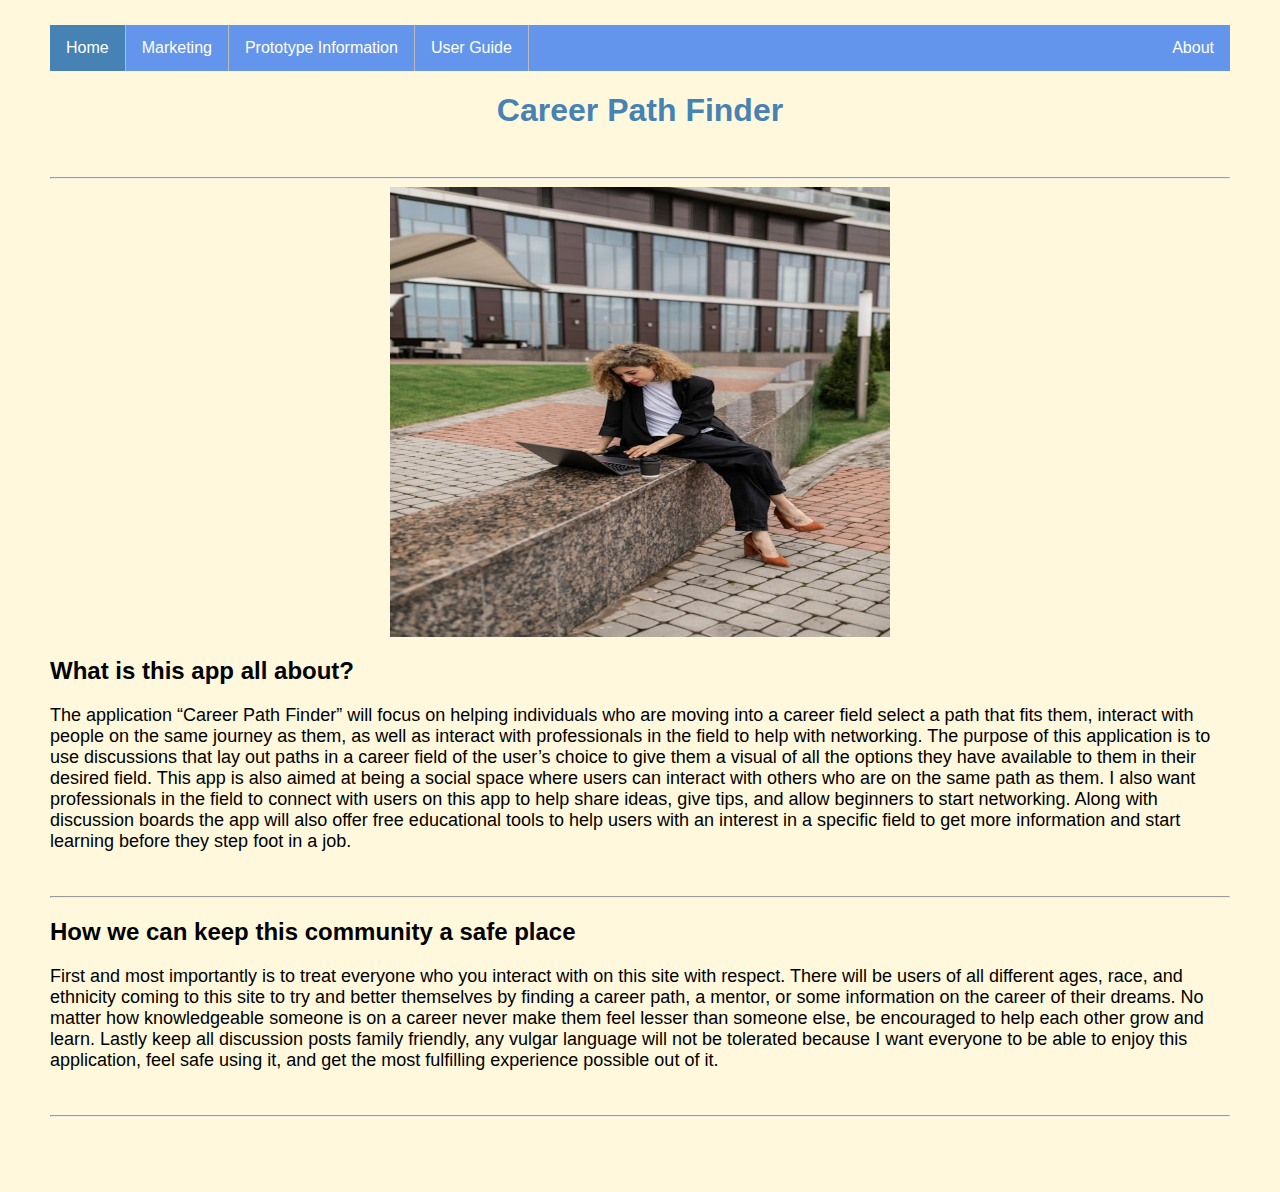
<file: index.html>
<!DOCTYPE html>
<html lang="en">
	<head>
		<link rel="stylesheet" type="text/css" href="CareerPathStyleSheet.css">
		<title>Career Path Finder</title>
			<meta charset="UTF-8">
			<meta name="description" content="A Place For People To Find A Career Path Of Interest">
			<meta name="keywords" content="Career, Networking, Education">
			<meta name="author" content="Aaron Funk">
			<meta name="viewport" content="width=device-width, initial-scale=1.0">
	</head>
	<body>
		<ul class="menu">
			<li class="menu active"><a href="index.html">Home</a></li>
			<li class="menu"><a href="MarketingPage.html">Marketing</a></li>
			<li class="menu"><a href="AppPrototypeInfo.html">Prototype Information</a></li>
			<li class="menu"><a href="UserGuidePage.html">User Guide</a></li>
			<li style="float:right" class="menu"><a href="CareerPathAboutPage.html">About</a></li>
		</ul>
		<h1>Career Path Finder</h1><br>
		<hr>
		<img src="CareerWoman.jpeg" alt="Woman on a computer" style="width:500px;height:450px;" class="center">
		<h2>What is this app all about?</h2>
		<p>The application “Career Path Finder” will focus on helping individuals who are moving into a career field select a path that fits them, interact with people on the same journey as them, 
		as well as interact with professionals in the field to help with networking. The purpose of this application is to use discussions that lay out paths in a career field of the user’s choice 
		to give them a visual of all the options they have available to them in their desired field. This app is also aimed at being a social space where users can interact with others who are on 
		the same path as them. I also want professionals in the field to connect with users on this app to help share ideas, give tips, and allow beginners to start networking. Along with discussion 
		boards the app will also offer free educational tools to help users with an interest in a specific field to get more information and start learning before they step foot in a job.</p><br>  
		<hr>
		<h2>How we can keep this community a safe place</h2>
		<p>First and most importantly is to treat everyone who you interact with on this site with respect. There will be users of all different ages, race, and ethnicity coming to this site to try 
		and better themselves by finding a career path, a mentor, or some information on the career of their dreams. No matter how knowledgeable someone is on a career never make them feel lesser than
		someone else, be encouraged to help each other grow and learn. Lastly keep all discussion posts family friendly, any vulgar language will not be tolerated because I want everyone to be able to
		enjoy this application, feel safe using it, and get the most fulfilling experience possible out of it.</p><br>
		<hr>
	</body>
</html>
</file>
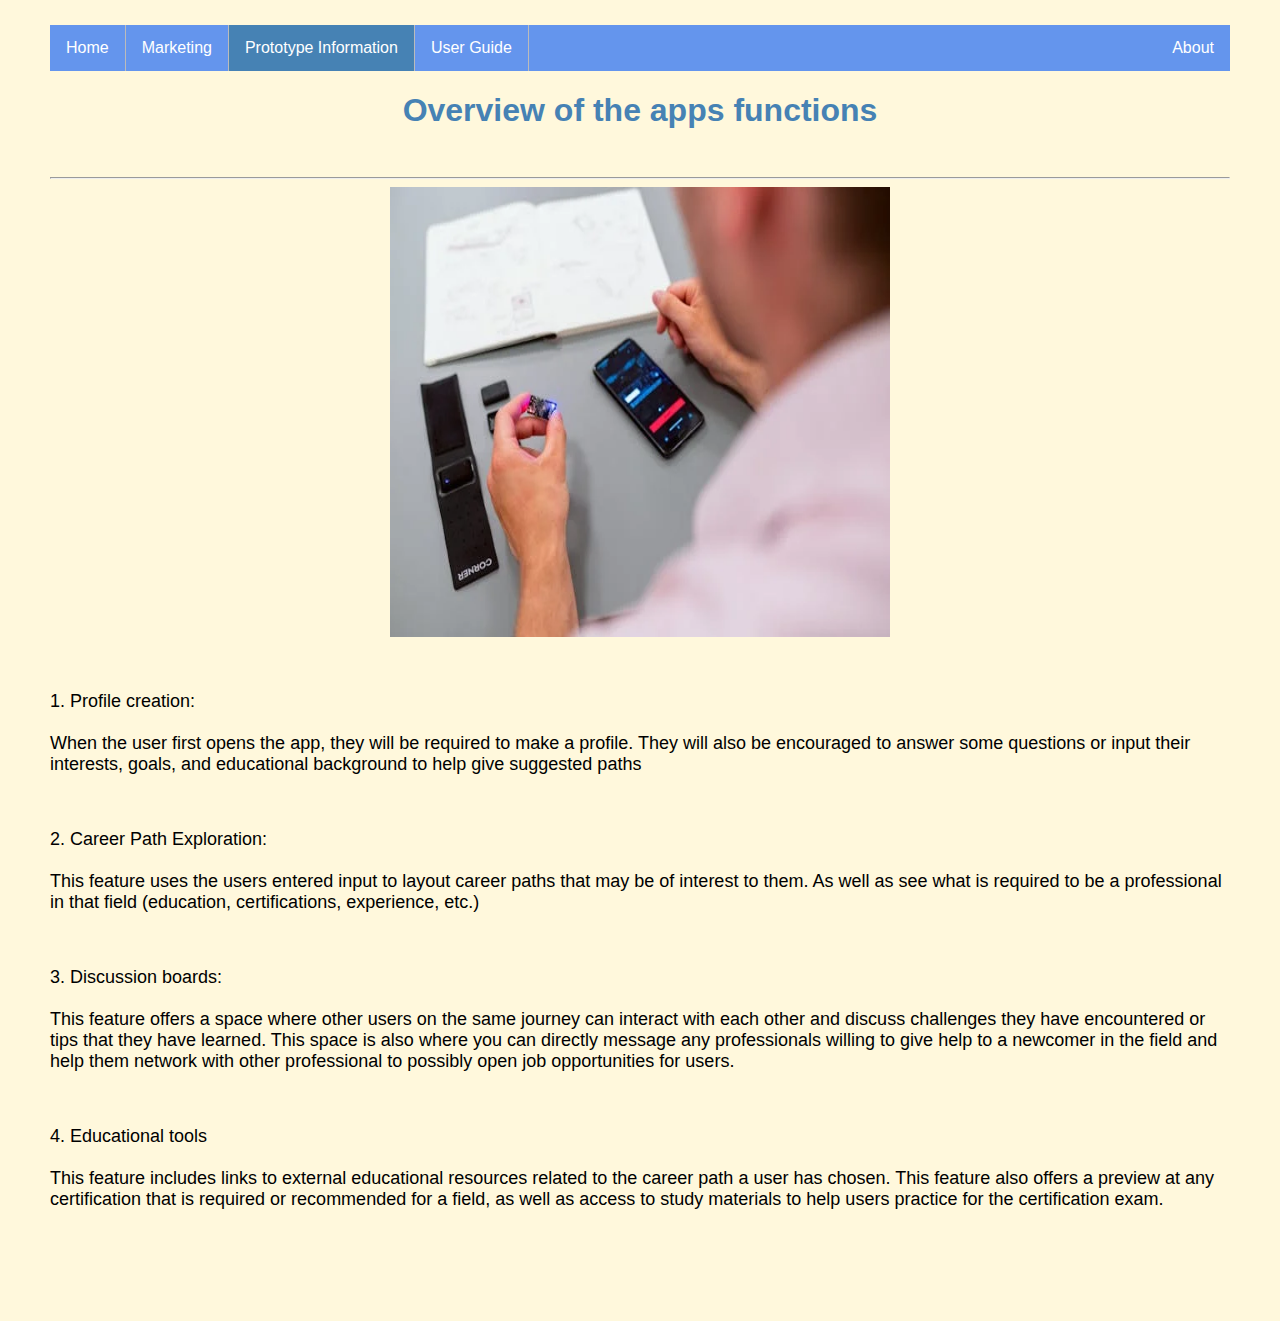
<file: AppPrototypeInfo.html>
<!DOCTYPE html>
<html lang="en">
	<head>
		<link rel="stylesheet" type="text/css" href="CareerPathStyleSheet.css">
		<title>Career Path Finder</title>
			<meta charset="UTF-8">
			<meta name="description" content="A Place For People To Find A Career Path Of Interest">
			<meta name="keywords" content="Career, Networking, Education">
			<meta name="author" content="Aaron Funk">
			<meta name="viewport" content="width=device-width, initial-scale=1.0">
	</head>
	<body>
		<ul class="menu">
			<li class="menu"><a href="index.html">Home</a></li>
			<li class="menu"><a href="MarketingPage.html">Marketing</a></li>
			<li class="menu active"><a href="AppPrototypeInfo.html">Prototype Information</a></li>
			<li class="menu"><a href="UserGuidePage.html">User Guide</a></li>
			<li style="float:right" class="menu"><a href="CareerPathAboutPage.html">About</a></li>
		</ul>
		<h1>Overview of the apps functions</h1><br><hr>
		<img src="CareerPrototype.webp" alt="Man holding computer chip looking at phone" style="width:500px;height:450px;" class="center"><br><br>
		<p>1. Profile creation:<br><br>
	
			When the user first opens the app, they will be required to make a profile. They will also be encouraged to answer some questions or input their interests, goals, and educational background to help give suggested paths</p><br>
		<p>2. Career Path Exploration:<br><br>

			This feature uses the users entered input to layout career paths that may be of interest to them. As well as see what is required to be a professional in that field (education, certifications, experience, etc.)</p><br>
		<p>3. Discussion boards:<br><br>

			This feature offers a space where other users on the same journey can interact with each other and discuss challenges they have encountered or tips that they have learned. This space is also where you can directly message any
			professionals willing to give help to a newcomer in the field and help them network with other professional to possibly open job opportunities for users.</p><br>
		<p>4. Educational tools<br><br>

			This feature includes links to external educational resources related to the career path a user has chosen. This feature also offers a preview at any certification that is required or recommended for a field, as well as access 
			to study materials to help users practice for the certification exam.</p><br>
	</body>
</html>
</file>
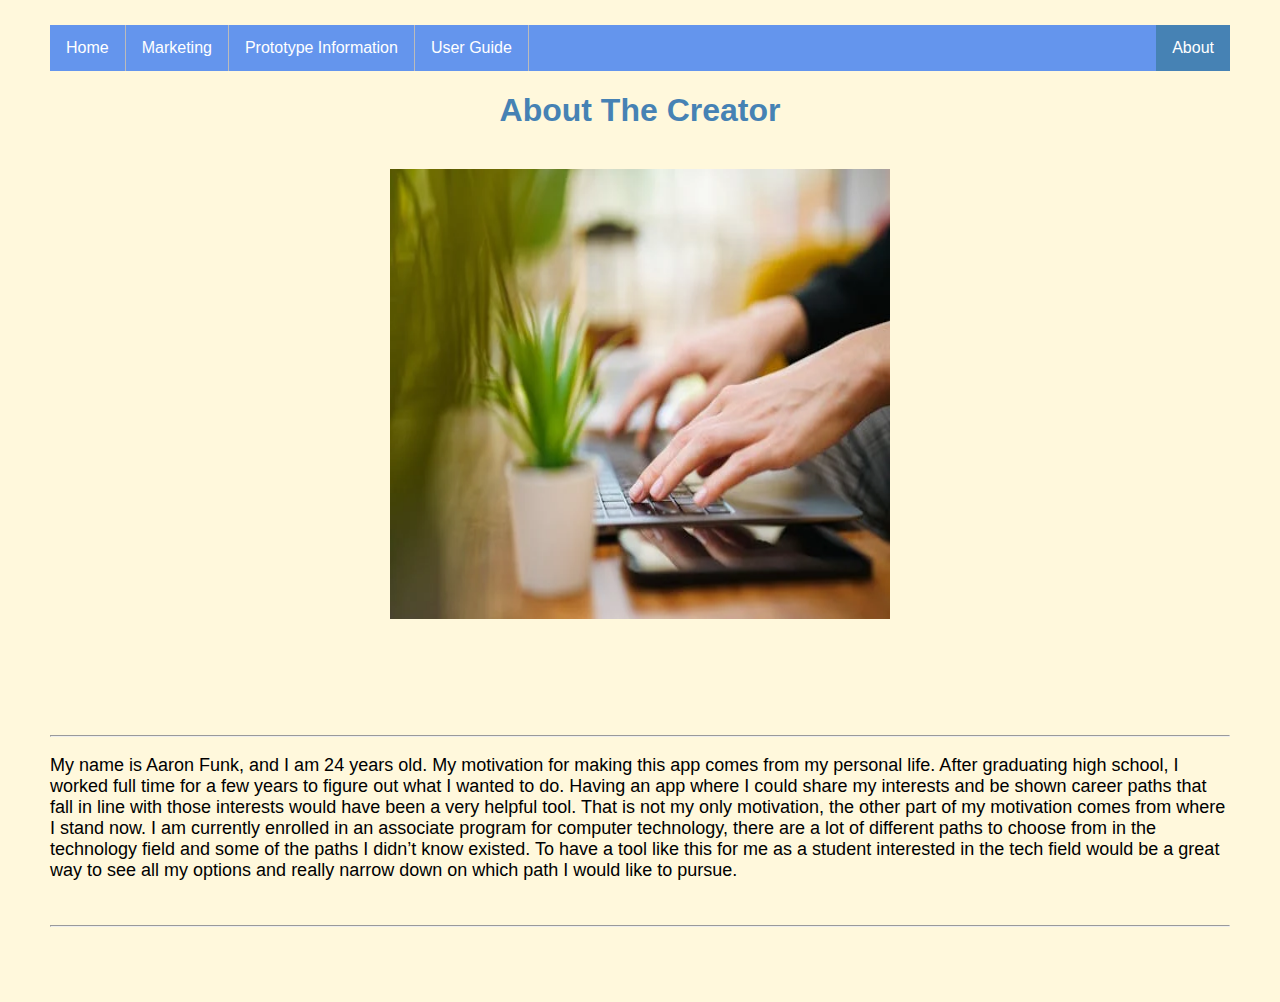
<file: CareerPathAboutPage.html>
<!DOCTYPE html>
<html lang="en">
	<head>
		<link rel="stylesheet" type="text/css" href="CareerPathStyleSheet.css">
		<title>Career Path Finder</title>
			<meta charset="UTF-8">
			<meta name="description" content="A Place For People To Find A Career Path Of Interest">
			<meta name="keywords" content="Career, Networking, Education">
			<meta name="author" content="Aaron Funk">
			<meta name="viewport" content="width=device-width, initial-scale=1.0">
	</head>
	<body>
		<ul class="menu">
			<li class="menu"><a href="index.html">Home</a></li>
			<li class="menu"><a href="MarketingPage.html">Marketing</a></li>
			<li class="menu"><a href="AppPrototypeInfo.html">Prototype Information</a></li>
			<li class="menu"><a href="UserGuidePage.html">User Guide</a></li>
			<li style="float:right" class="menu active"><a href="CareerPathAboutPage.html">About</a></li>
		</ul>
		<h1>About The Creator</h1><br>
		<img src="CareerCreator.webp" alt="typing on a computer" style="width:500px;height:450px;" class="center"><br><br><br><br><br><br>
		<hr>
		<p>My name is Aaron Funk, and I am 24 years old. My motivation for making this app comes from my personal life. After graduating high school, 
		I worked full time for a few years to figure out what I wanted to do. Having an app where I could share my interests and be shown career paths 
		that fall in line with those interests would have been a very helpful tool. That is not my only motivation, the other part of my motivation comes
		from where I stand now. I am currently enrolled in an associate program for computer technology, there are a lot of different paths to choose from
		in the technology field and some of the paths I didn’t know existed. To have a tool like this for me as a student interested in the tech field would
		be a great way to see all my options and really narrow down on which path I would like to pursue.</p><br>
		<hr>
	</body>
</html>
</file>
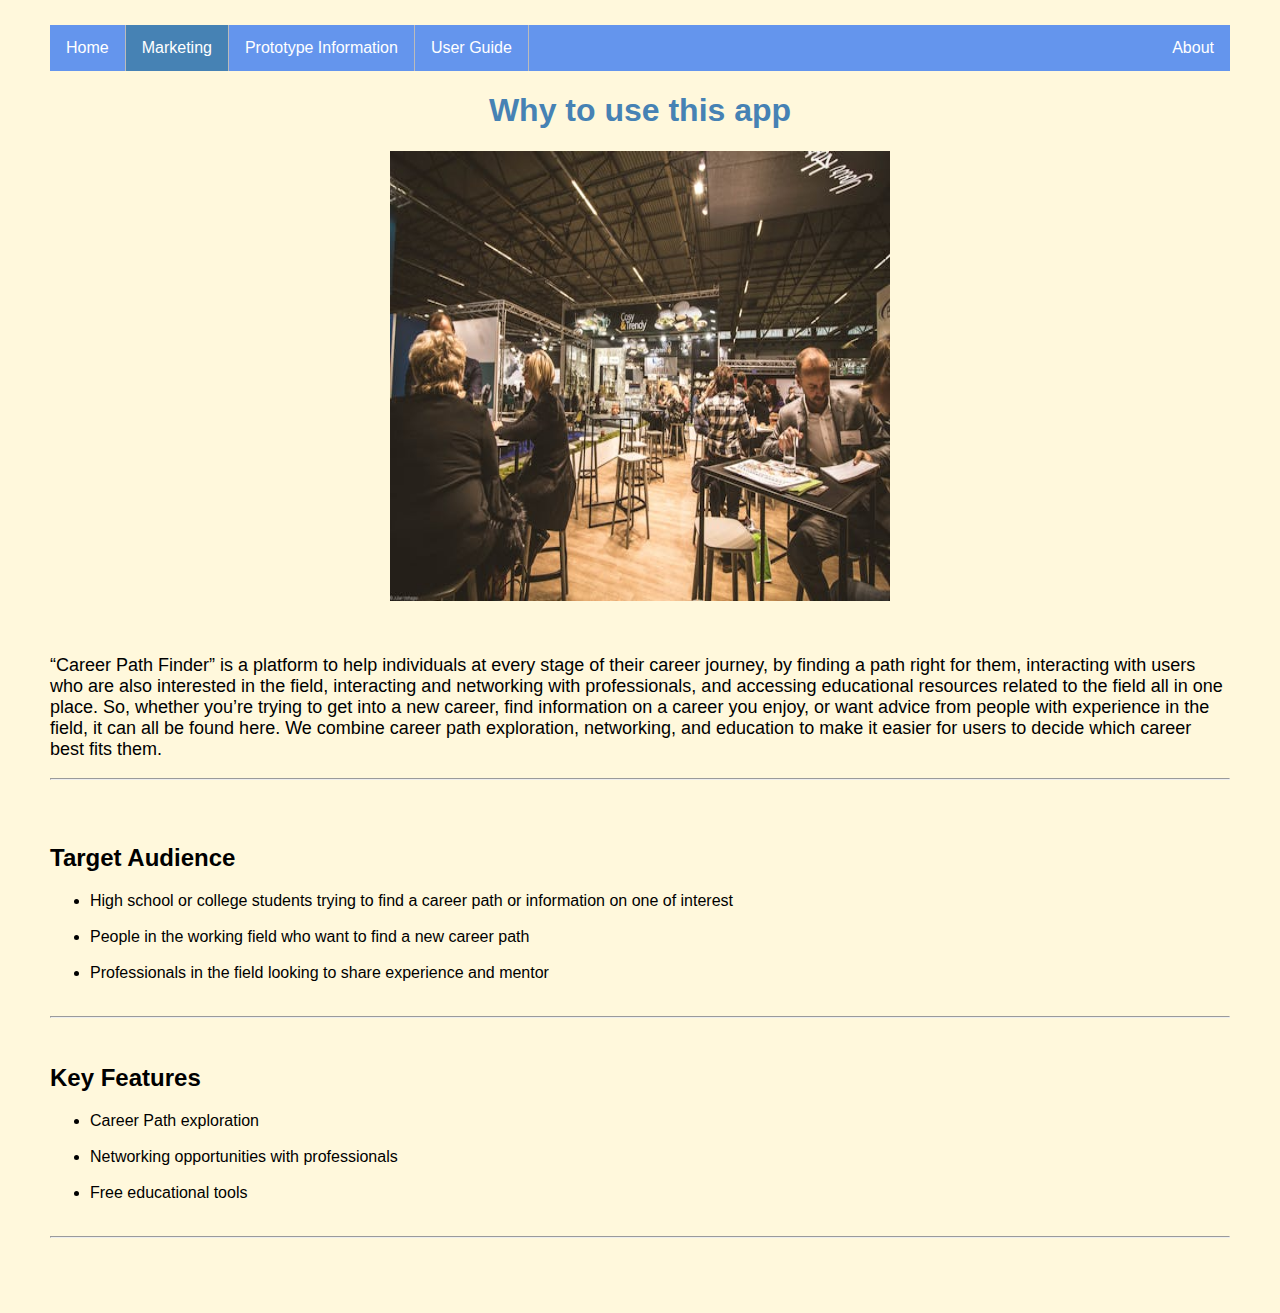
<file: MarketingPage.html>
<!DOCTYPE html>
<html lang="en">
	<head>
		<link rel="stylesheet" type="text/css" href="CareerPathStyleSheet.css">
		<title>Career Path Finder</title>
			<meta charset="UTF-8">
			<meta name="description" content="A Place For People To Find A Career Path Of Interest">
			<meta name="keywords" content="Career, Networking, Education">
			<meta name="author" content="Aaron Funk">
			<meta name="viewport" content="width=device-width, initial-scale=1.0">
	</head>
	<body>
		<ul class="menu">
			<li class="menu"><a href="index.html">Home</a></li>
			<li class="menu active"><a href="MarketingPage.html">Marketing</a></li>
			<li class="menu"><a href="AppPrototypeInfo.html">Prototype Information</a></li>
			<li class="menu"><a href="UserGuidePage.html">User Guide</a></li>
			<li style="float:right" class="menu"><a href="CareerPathAboutPage.html">About</a></li>
		</ul>
		<h1>Why to use this app</h1>
		<img src="CareerPathNetworking.jpeg" alt="Groups of people sitting at tables" style="width:500px;height:450px;" class="center"><br><br>
		<p>“Career Path Finder” is a platform to help individuals at every stage of their career journey, by finding a path 
		right for them, interacting with users who are also interested in the field, interacting and networking with professionals, 
		and accessing educational resources related to the field all in one place. So, whether you’re trying to get into a new career, 
		find information on a career you enjoy, or want advice from people with experience in the field, it can all 	be found here.
		We combine career path exploration, networking, and education to make it easier for users to decide which career best fits them.</p><hr><br><br>
		<h2>Target Audience</h2>
		<ul>
			<li>High school or college students trying to find a career path or information on one of interest</li><br>
			<li>People in the working field who want to find a new career path</li><br>
			<li>Professionals in the field looking to share experience and mentor</li><br> 
		</ul><hr><br>
		<h2>Key Features</h2>
		<ul>
			<li>Career Path exploration</li><br>			
			<li>Networking opportunities with professionals</li><br>
			<li>Free educational tools</li><br>
		</ul><hr>
	</body>
</html>
</file>
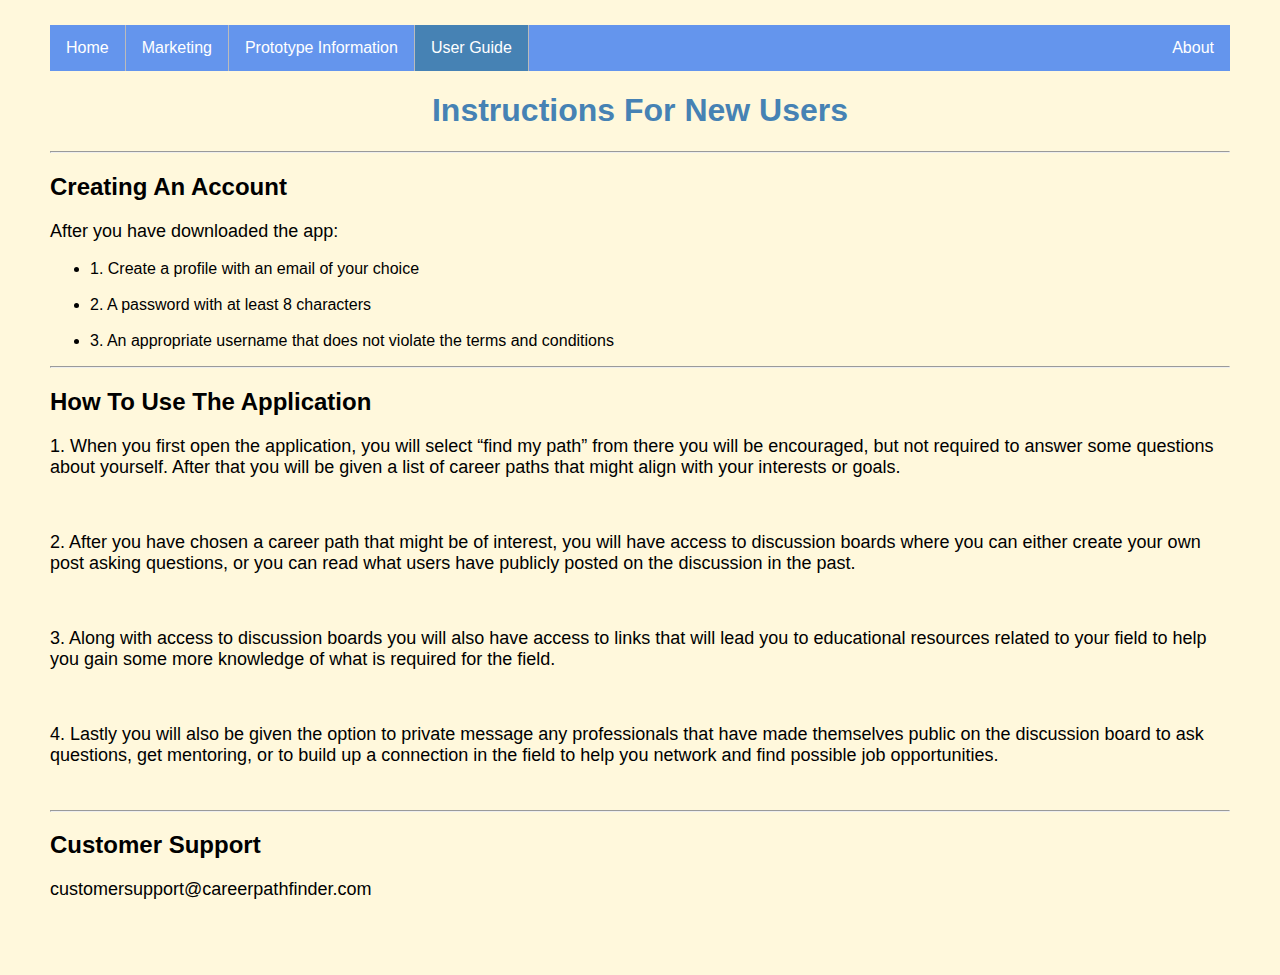
<file: UserGuidePage.html>
<!DOCTYPE html>
<html lang="en">
	<head>
		<link rel="stylesheet" type="text/css" href="CareerPathStyleSheet.css">
		<title>Career Path Finder</title>
			<meta charset="UTF-8">
			<meta name="description" content="A Place For People To Find A Career Path Of Interest">
			<meta name="keywords" content="Career, Networking, Education">
			<meta name="author" content="Aaron Funk">
			<meta name="viewport" content="width=device-width, initial-scale=1.0">
	</head>
	<body>
		<ul class="menu">
			<li class="menu"><a href="index.html">Home</a></li>
			<li class="menu"><a href="MarketingPage.html">Marketing</a></li>
			<li class="menu"><a href="AppPrototypeInfo.html">Prototype Information</a></li>
			<li class="menu active"><a href="UserGuidePage.html">User Guide</a></li>
			<li style="float:right" class="menu"><a href="CareerPathAboutPage.html">About</a></li>
		</ul>
		<h1>Instructions For New Users</h1><hr>
		<h2>Creating An Account</h2>
		<p>After you have downloaded the app:</p>
		<ul>
			<li>1. Create a profile with an email of your choice</li><br>
			<li>2. A password with at least 8 characters</li><br>
			<li>3. An appropriate username that does not violate the terms and conditions</li>
		</ul><hr>
		<h2>How To Use The Application</h2>
		<p>	1. When you first open the application, you will select “find my path” from there you will be encouraged, but not required 
		to answer some questions about yourself. After that you will be given a list of career paths that might align with your interests or goals.</p><br>		
		<p>2. After you have chosen a career path that might be of interest, you will have access to discussion boards where you can either create your own post
		asking questions, or you can read what users have publicly posted on the discussion in the past.</p><br> 
		<p>3. Along with access to discussion boards you will also have access to links that will lead you to educational resources related to your field to help 
		you gain some more knowledge of what is required for the field.</p><br>
		<p>4. Lastly you will also be given the option to private message any professionals that have made themselves public on the discussion board to ask questions, 
		get mentoring, or to build up a connection in the field to help you network and find possible job opportunities.</p><br><hr> 
		<h2>Customer Support</h2>
		<p>customersupport@careerpathfinder.com</p>
	</body>
</html>
</file>
<file: CareerPathStyleSheet.css>
body {
	background-color: Cornsilk;
	font-family: Verdana, Arial, Sans-serif;
	margin: 25px 50px 75px 50px;
}
h1 {
	color: SteelBlue;
	text-align: center;
}
p {
	font-size: 18px;
}
span.boldtext {
	font-weight: bold;
}
span.italictext {
	font-style: italic;
}
.center {
	display: block;
	margin-left: auto;
	margin-right: auto;
	width: 75%;
}

*	{
	box-sizing: border-box;
}

.column {
  float: left;
  width: 50%;
  padding: 15px;
}


ul.menu {
  list-style-type: none;
  margin: 0;
  padding: 0;
  overflow: hidden;
  background-color: CornflowerBlue;
}

li.menu {
  float: left;
}

li.menu a {
  display: block;
  color: white;
  text-align: center;
  padding: 14px 16px;
  text-decoration: none;
}

li.menu a:hover {
  background-color: SteelBlue;
}

.active {
	background-color: SteelBlue;
}

li.menu {
  border-right: 1px solid #bbb;
}

li.menu:last-child {
  border-right: none;
}
</file>
